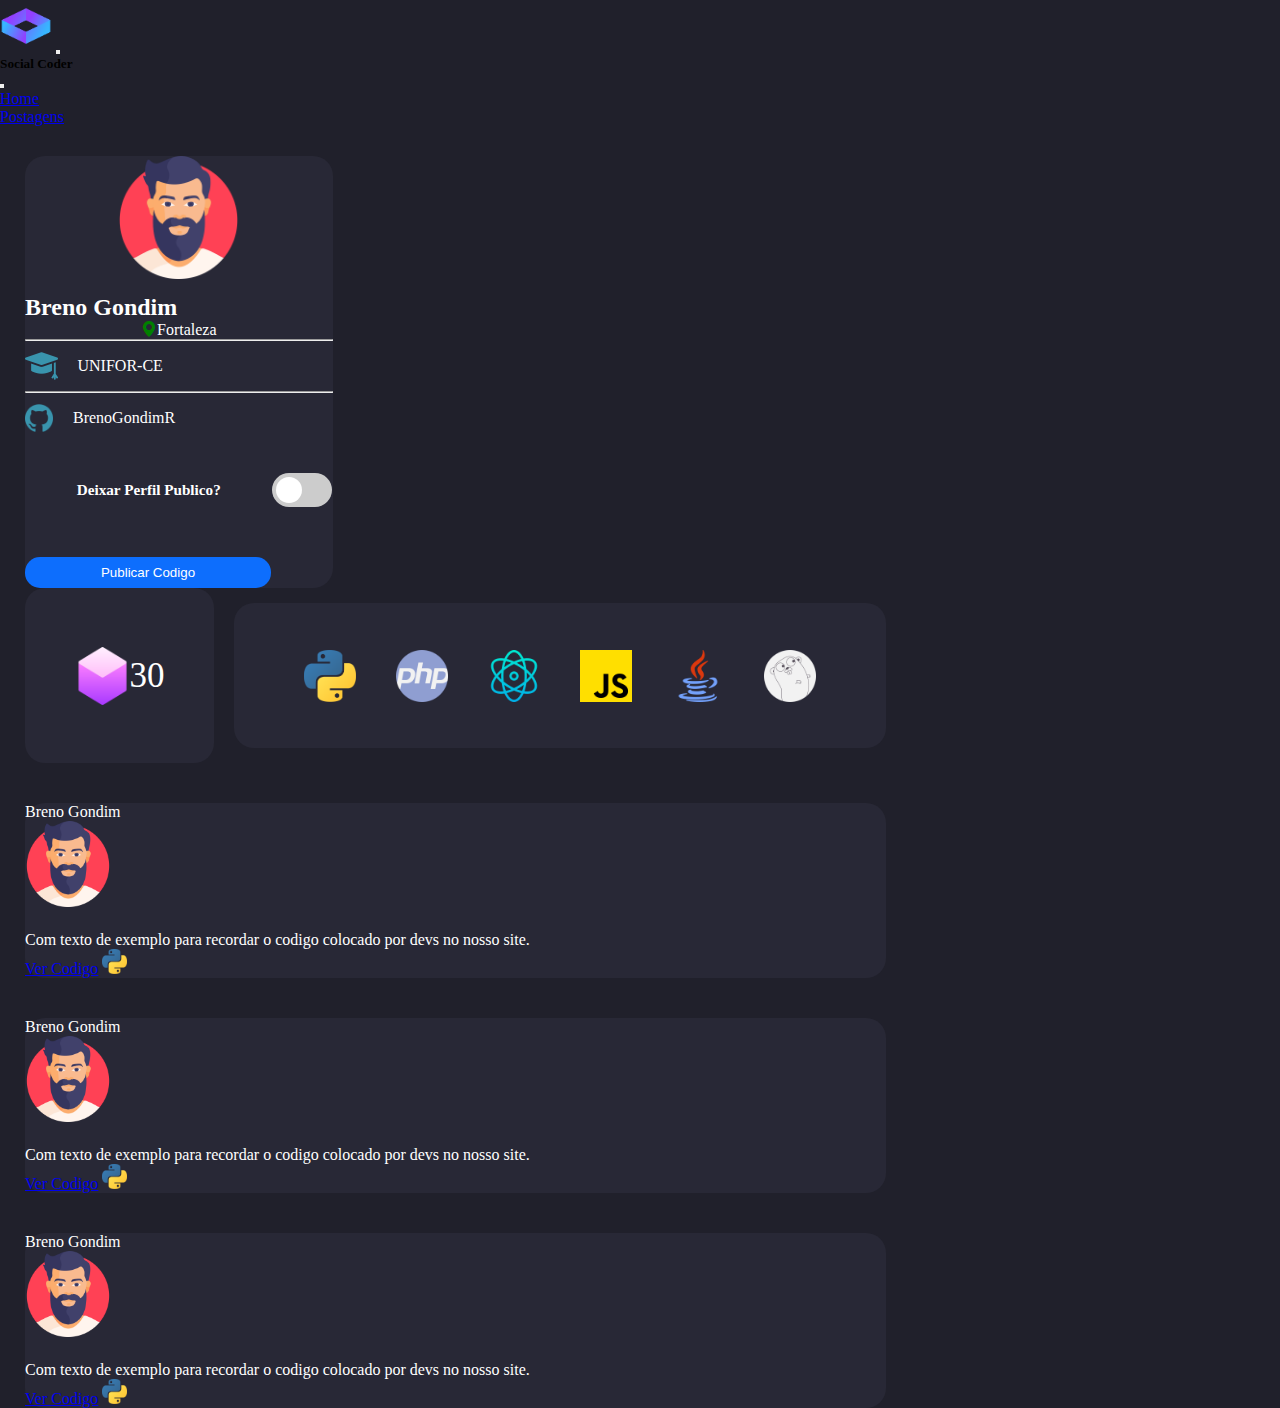
<file: index.html>
<!DOCTYPE html>
<html lang="pt-br">

<head>
    <meta charset="UTF-8" />
    <meta http-equiv="X-UA-Compatible" content="IE=edge" />
    <meta name="viewport" content="width=device-width, initial-scale=1.0" />
    <!-- Latest compiled and minified CSS -->
    <link href="https://cdn.jsdelivr.net/npm/bootstrap@5.2.2/dist/css/bootstrap.min.css" rel="stylesheet"
        integrity="sha384-Zenh87qX5JnK2Jl0vWa8Ck2rdkQ2Bzep5IDxbcnCeuOxjzrPF/et3URy9Bv1WTRi" crossorigin="anonymous">
    <!-- Icons Bootstrap -->
    <link rel="stylesheet" href="https://cdn.jsdelivr.net/npm/bootstrap-icons@1.9.1/font/bootstrap-icons.css">
    <link rel="stylesheet" href="./Assets/style.css" />
    <script src="./Scripts/main.js"></script>
    <title>Social Coder</title>
</head>

<body>

    <!-- Nav Bar De Interação -->
    <nav class="navbar navbar-dark ">
        <div class="container-fluid">
            <img class="img-fluid" src="./Images/logo.png" alt="Logo SocialCoder">
            <button class="navbar-toggler" type="button" data-bs-toggle="offcanvas"
                data-bs-target="#offcanvasDarkNavbar" aria-controls="offcanvasDarkNavbar">
                <span class="navbar-toggler-icon"></span>
            </button>
            <div class="offcanvas offcanvas-end text-bg-dark" tabindex="-1" id="offcanvasDarkNavbar"
                aria-labelledby="offcanvasDarkNavbarLabel">
                <div class="offcanvas-header">
                    <h5 class="offcanvas-title" id="offcanvasDarkNavbarLabel">Social Coder</h5>
                    <button type="button" class="btn-close btn-close-white" data-bs-dismiss="offcanvas"
                        aria-label="Close"></button>
                </div>
                <div class="offcanvas-body">
                    <ul class="navbar-nav justify-content-end flex-grow-1 pe-3">
                        <li class="nav-item">
                            <a class="nav-link active" aria-current="page" href="#">Home</a>
                        </li>
                        <li class="nav-item">
                            <a class="nav-link" href="#">Postagens</a>
                        </li>
                    </ul>
                </div>
            </div>
        </div>
    </nav>
    <section class="container_principal">
        <!-- Container Com Perfil E Feed. -->
        <div class="container text-center">
            <div class="row">
                <div class="col-5 perfil">
                    <div class="container cima-perfil">
                        <img class="usuario-foto" src="./Images/man.png" alt="foto usuario">
                        <h1>Breno Gondim</h1>
                        <div class="localizacao">
                            <i class="bi bi-geo-alt-fill" style="font-size: 1rem; color:green;"></i>
                            <p>Fortaleza</p>
                        </div>
                    </div>
                    <hr>
                    <div class="container meio-perfil">
                        <img class="img-fluid logo_uni" alt="Logo Universidade" src="./Images/educacao.png">
                        <p2>UNIFOR-CE</p2>
                    </div>
                    <hr>
                    <div class="container baixo-perfil">
                        <img class="img-fluid logo_github" alt="Logo GitHub" src="./Images/github.png">
                        <p2>BrenoGondimR</p2>
                    </div>

                    <div class="container_edit">
                        <h5>Deixar Perfil Publico?</h5>
                        <label class="switch">
                            <input type="checkbox">
                            <span class="slider round"></span>
                        </label>
                    </div>
                    <button onclick="irParaPubli()" type="button" class="btn btn-primary button_post">Publicar Codigo</button>
                </div>

                <!-- Container Feed -->
                <div class="col-7 feed">
                    <div class="container repo-linguagens">
                        <div class="repositorios">
                            <img class="img-fluid repositorio_logo" src="./Images/hexagono.png" alt="repositorios">
                            <p>30</p>
                        </div>
                        <div class="linguagens">
                            <img class="img-fluid logo-ling" src="./Images/python.png" alt="repositorios">
                            <img class="img-fluid logo-ling" src="./Images/php (1).png" alt="repositorios">
                            <img class="img-fluid logo-ling" src="./Images/physics.png" alt="repositorios">
                            <img class="img-fluid logo-ling" src="./Images/js.png" alt="repositorios">
                            <img class="img-fluid logo-ling" src="./Images/java.png" alt="repositorios">
                            <img class="img-fluid logo-ling" src="./Images/go-lang.png" alt="repositorios">
                        </div>

                    </div>

                    <div class="card">
                        <div class="card-header">
                            Breno Gondim
                        </div>
                        <div class="card-body">
                            <img id="foto_card" src="./Images/man.png"></img>
                            <p class="card-text">Com texto de exemplo para recordar o codigo colocado por devs no nosso
                                site.</p>
                                <div class="tema_linguagen">
                                    <a href="#" class="btn btn-primary">Ver Codigo</a>
                                    <img id="img_tema" src="./Images/python.png" alt="linguagem image">
                                </div>
                        </div>
                    </div>

                    <div class="card">
                        <div class="card-header">
                            Breno Gondim
                        </div>
                        <div class="card-body">
                            <img id="foto_card" src="./Images/man.png"></img>
                            <p class="card-text">Com texto de exemplo para recordar o codigo colocado por devs no nosso
                                site.</p>
                                <div class="tema_linguagen">
                                    <a href="#" class="btn btn-primary">Ver Codigo</a>
                                    <img id="img_tema" src="./Images/python.png" alt="linguagem image">
                                </div>
                        </div>
                    </div>

                    <div class="card">
                        <div class="card-header">
                            Breno Gondim
                        </div>
                        <div class="card-body">
                            <img id="foto_card" src="./Images/man.png"></img>
                            <p class="card-text">Com texto de exemplo para recordar o codigo colocado por devs no nosso
                                site.</p>
                            <div class="tema_linguagen">
                                <a href="#" class="btn btn-primary">Ver Codigo</a>
                                <img id="img_tema" src="./Images/python.png" alt="linguagem image">
                            </div>

                        </div>
                    </div>
                </div>
                <!-- Container Postagens Usuarios -->
                <div class="container postagens">

                </div>
            </div>
        </div>
        </div>
    </section>

</body>


<!-- Latest compiled and minified JavaScript -->
<script src="https://cdn.jsdelivr.net/npm/bootstrap@5.2.2/dist/js/bootstrap.bundle.min.js"
    integrity="sha384-OERcA2EqjJCMA+/3y+gxIOqMEjwtxJY7qPCqsdltbNJuaOe923+mo//f6V8Qbsw3"
    crossorigin="anonymous"></script>

</html>
</file>
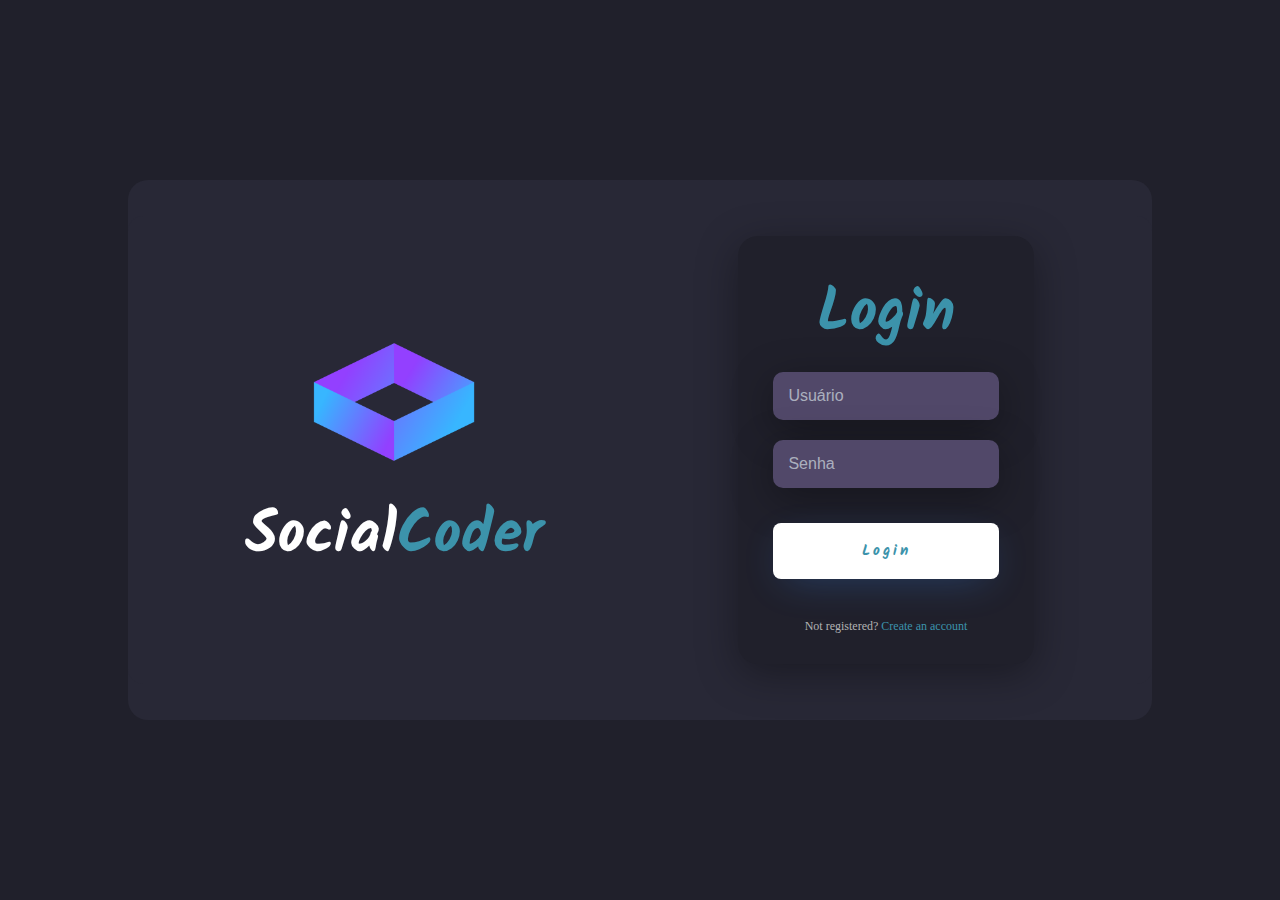
<file: login.html>
<!DOCTYPE html>
<html lang="en">

<head>
    <meta charset="UTF-8">
    <meta http-equiv="X-UA-Compatible" content="IE=edge">
    <meta name="viewport" content="width=device-width, initial-scale=1.0">
    <link rel="stylesheet" href="./Assets/signin.css">
    <title>Login</title>
</head>

<script src="./Scripts/main.js"></script>
<body>
    <div class="container_widget">
        <form >
            <div class="main-login">
                <div class="left-login">
                    <img src="./Images/logo.png" alt="" class="image-login">
                    <div class="nome">
                        <h1>Social</h1>
                        <h2>Coder</h2>
                    </div>
                </div>
                <div class="rigth-login">
                    <div class="card-login">
                        <h1>Login</h1>
                        <div class="textfield">
                            <input type="text" name="usuario" placeholder="Usuário">
                        </div>
                        <div class="textfield">
                            <input type="password" name="senha" placeholder="Senha">
                        </div>
                        <button onclick="irParaFeed()" type="button" class="btn-login">Login</button>
                        <p class="message">Not registered? <a href="#">Create an account</a></p>
                    </div>
                </div>
            </div>
        </form>
    </div>
</body>

</html>
</file>
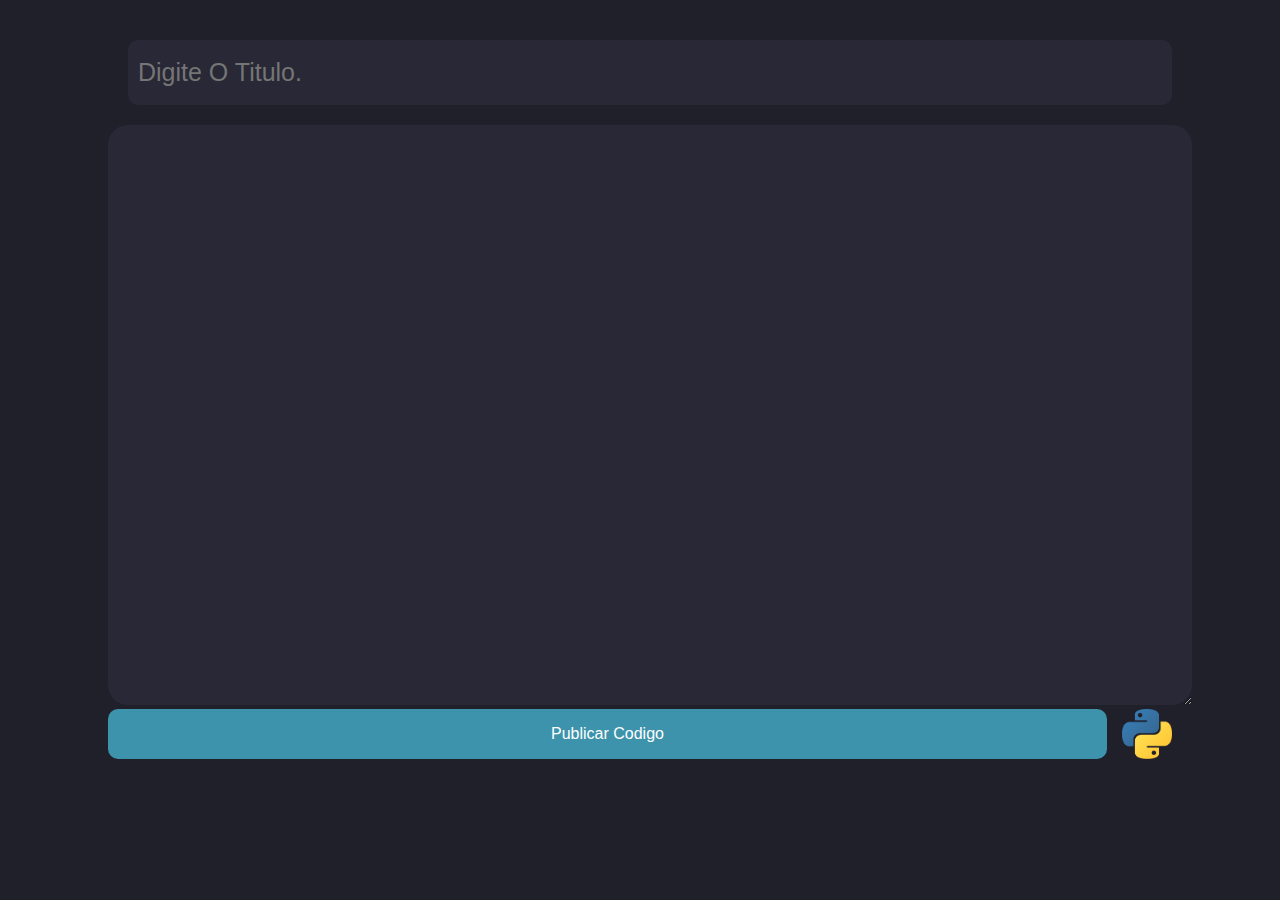
<file: post.html>
<!DOCTYPE html>
<html lang="en">
<head>
    <meta charset="UTF-8">
    <meta http-equiv="X-UA-Compatible" content="IE=edge">
    <meta name="viewport" content="width=device-width, initial-scale=1.0">
    <link rel="stylesheet" href="./Assets/post.css">
    <title>Postagem</title>
    <script src="./Scripts/main.js"></script>
</head>
<body>
    <div class="container_principal">
        <div class="container_form">
            <form>
                <div class="container_cima">
                    <input type="email" class="form-control" id="exampleFormControlInput1" placeholder="Digite O Titulo.">
                </div>
    
                <div class="container_baixo">
                    <textarea class="form-control" id="exampleFormControlTextarea1" rows="3" ></textarea>     
                </div>
                <div class="container_opcoes">
                    <button onclick="irParaFeed()"  class="button_post" type="button">Publicar Codigo</button>
                    <img src="./Images/python.png" id="img_tema" alt="tema-linguagem">
                </div>
            </form>
        </div>

    </div>
</body>
</html>
</file>
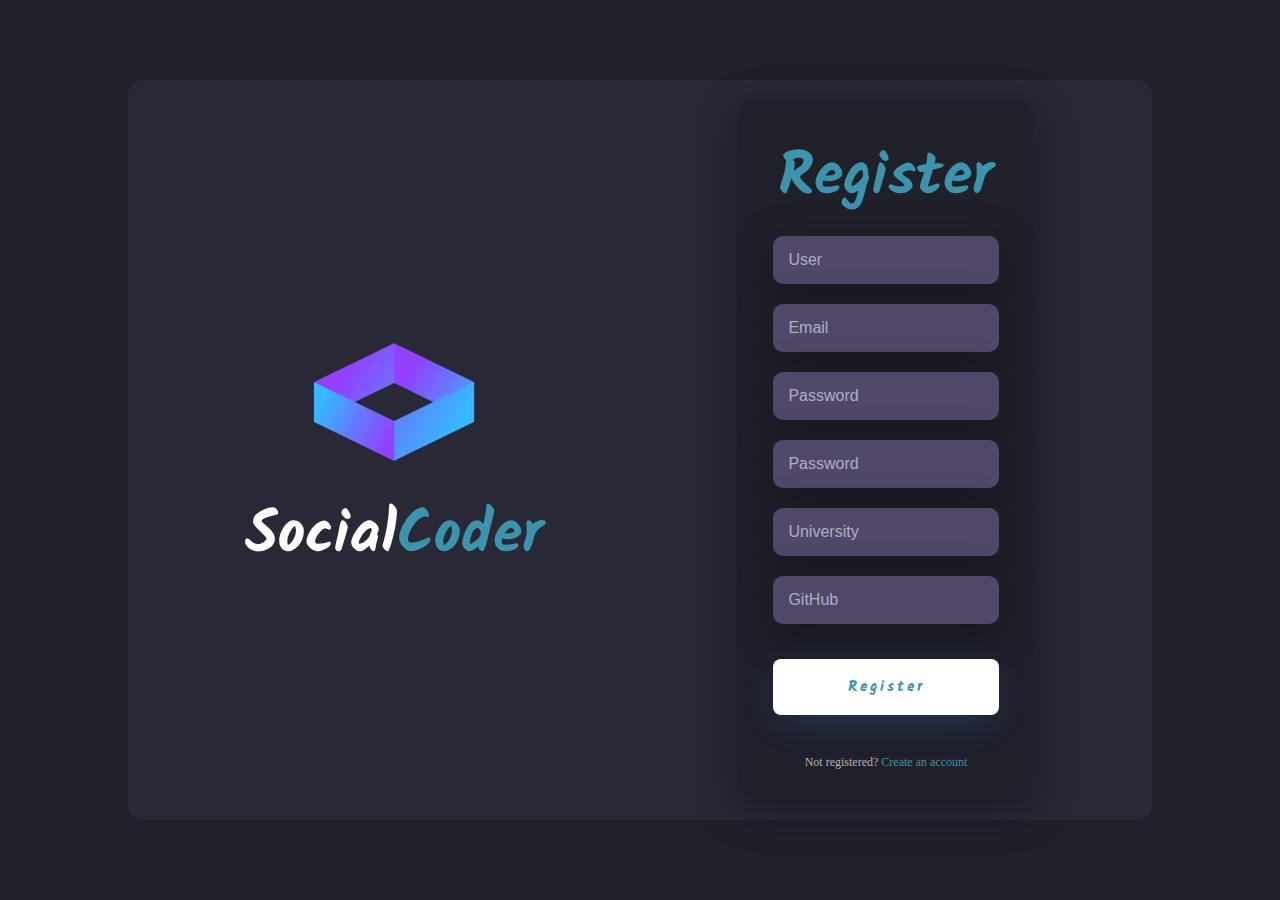
<file: registro.html>
<!DOCTYPE html>
<html lang="en">

<head>
    <meta charset="UTF-8">
    <meta http-equiv="X-UA-Compatible" content="IE=edge">
    <meta name="viewport" content="width=device-width, initial-scale=1.0">
    <link rel="stylesheet" href="./Assets/signin.css">
    <title>Registro</title>
</head>

<script src="./Scripts/main.js"></script>
<body>
    <div class="container_widget">
        <form >
            <div class="main-login">
                <div class="left-login">
                    <img src="./Images/logo.png" alt="" class="image-login">
                    <div class="nome">
                        <h1>Social</h1>
                        <h2>Coder</h2>
                    </div>
                </div>
                <div class="rigth-login">
                    <div class="card-login">
                        <h1>Register</h1>
                        <div class="textfield">
                            <input type="text" name="usuario" placeholder="User">
                        </div>
                        <div class="textfield">
                            <input type="text" name="email" placeholder="Email">
                        </div>
                        <div class="textfield">
                            <input type="password" name="senha" placeholder="Password">
                        </div>
                        <div class="textfield">
                            <input type="password" name="senha" placeholder="Password">
                        </div>
                        <div class="textfield">
                            <input type="password" name="uni" placeholder="University">
                        </div>
                        <div class="textfield">
                            <input type="password" name="github" placeholder="GitHub">
                        </div>

                        <button onclick="irParaFeed()" type="button" class="btn-login">Register</button>
                        <p class="message">Not registered? <a href="#">Create an account</a></p>
                    </div>
                </div>
            </div>
        </form>
    </div>
</body>

</html>
</file>
<file: Assets/style.css>
* {
    margin: 0;
    padding: 0;
}

body{
    background-color: #20202B;
}

.container-fluid-display-flex {
    display: flex;
    justify-content: space-between;
}

.img-fluid {
    max-width: 55px;
    width: auto;
    height: 52px;
}

.perfil{
    border-radius: 20px;
    background-color: #282836;

}

.feed{
    border-radius: 10px;
    display: grid;

}

.row{
    gap: 1rem;
    margin: auto;
}

.col-7{
    width: 70%;
    height: 100%;
}

.col-5{
    width: 25%;
    height: 100%;
}

.repo-linguagens{
    width: 100%;
    display: flex;
    align-items: center;

}
#img_tema{
    max-width: 25px;
}

.repositorios {
    height: 145px;
    align-items: center;
    display: flex;
    font-size: 35px;
    color: white;
    text-align: center;
    background-color: #282836;
    border-radius: 20px;
    width: 20%;
    justify-content: center;
    display: flex;
    flex-wrap: wrap;
    margin-right: 20px;
    padding: 15px;
}

.card{
    background-color: #282836;
    border-radius: 20px;
    margin-top: 40px;
    width: 100%;
    color: white;
}


.card-header{

}

.repositorios > p{
    margin-bottom: 0px;

}

.button_post{
    border-radius: 15px;
    padding: 8px;
    margin: auto;
    margin-top: 50px;
    outline: none;
    border: none;
    width: 80%;
    background-color: #0D6EFD;
    color: white;
}

.logo-ling {
    margin-left: 20px;
    margin-right: 20px;
    height: 52px;
    cursor: pointer;
}

.logo-ling:hover{
    padding: 10px;
    background-color: white;
    opacity: 1;
    border-radius: 20px;
}

.linguagens {
    display: flex;
    flex-wrap: wrap;
    background-color: #282836;
    border-radius: 20px;
    height: 145px;
    align-items: center;
    width: 82%;

    justify-content: center;
}

.localizacao {
    display: flex;
    justify-content: center;
}

.cima-perfil {
    margin-top: 30px;
    color: white;
    display: grid;
}

.cima-perfil >h1{
    font-size: 1.5rem;
    margin-top: 15px;
}

.usuario-foto{
    width: 40%;
    margin: auto
}

.container_principal{
    margin: 0px 25px 0px 25px;
}

.meio-perfil{
    height: 50px;
    color: white;
    display: flex;
    margin: auto;
}

p2{
    margin: auto 0px;
    margin-left: 20px;
}

.baixo-perfil{
    height: 50px;
    color: white;
    display: flex;
}

.repositorio_logo{
    width: 60%;
    height: 40%;
}

.perfil > hr{
    color: white;
    border-radius: 10px;
}

.logo_uni{
    max-width: 70px;
    height: 65%;
    margin: auto 0px;
}

.logo_github{
    max-width: 70px;
    height: 56%;
    margin: auto 0px;
}

#foto_card{
    max-width: 10%;
    margin: auto 0px 20px auto;
}

@media (min-width: 340px) and (max-width: 991px)  {
    .usuario-foto{
        width: 26%;
        margin: auto;
    }

    .col-5{
        width: 60%;
        height: 50%;
        margin: auto;
    }

    .col-7{
        width: 100%;
        height: 100%;
    }

    .logo-ling{
        height: 43px;
    }
  }



@media (min-width: 345px) and (max-width: 772px)  {
    .usuario-foto{
        width: 26%;
        margin: auto;
    }

    .col-5{
        width: 100%;
    }

    .repositorios{
        width: 25%;
    }
  }


  @media (max-width: 442px)  {
    .repositorios{
        margin: auto;
        width: 36%;
        display: none;
    }

    .repo-linguagens{
        flex-wrap: wrap;
        margin-top: 15px;
    }

    .linguagens{
        width: 100%;
        padding: 6px;
    }
  }




  .switch {
    position: relative;
    display: inline-block;
    width: 60px;
    height: 34px;
  }
  
  /* Hide default HTML checkbox */
  .switch input {
    opacity: 0;
    width: 0;
    height: 0;
  }
  
  /* The slider */
  .slider {
    position: absolute;
    cursor: pointer;
    top: 0;
    left: 0;
    right: 0;
    bottom: 0;
    background-color: #ccc;
    -webkit-transition: .4s;
    transition: .4s;
  }
  
  .slider:before {
    position: absolute;
    content: "";
    height: 26px;
    width: 26px;
    left: 4px;
    bottom: 4px;
    background-color: white;
    -webkit-transition: .4s;
    transition: .4s;
  }
  
  input:checked + .slider {
    background-color: #2196F3;
  }
  
  input:focus + .slider {
    box-shadow: 0 0 1px #2196F3;
  }
  
  input:checked + .slider:before {
    -webkit-transform: translateX(26px);
    -ms-transform: translateX(26px);
    transform: translateX(26px);
  }
  
  /* Rounded sliders */
  .slider.round {
    border-radius: 34px;
  }
  
  .slider.round:before {
    border-radius: 50%;
  }

  .container_edit{
    display: flex;
    color: white;
    margin-top: 30px;
  }

  .container_edit >h5{
    font-size: 95%;
    margin: auto;
  }
</file>
<file: Assets/signin.css>
@import url('https://fonts.googleapis.com/css2?family=Kalam&family=Montserrat:ital,wght@0,300;1,200&family=Poppins:wght@400;500;600&display=swap');

@import url('https://fonts.googleapis.com/css2?family=Noto+Sans:wght@400;700&display=swap');

body {
  display: flex;
  background-color: #20202B;
  height: 100vh;
  margin: 0px;
}

body * {
  box-sizing: border-box;
}

.main-login {
  width: 100%;
  background-color: #282836;
  display: flex;
  justify-content: center;
  align-items: center;
  border-radius: 15px;
  padding: 20px;
}


.left-login {
  width: 50%;
  height: 100%;
  display: flex;
  justify-content: center;
  align-items: center;
  flex-direction: column;
}

.left-login h1,
h2 {
  font-size: 60px;
}

.image-login {
  width: 35%;
}

.rigth-login {
  width: 50%;
  height: 100%;
  display: flex;
  justify-content: center;
  align-items: center;
}

.card-login {
  width: 60%;
  display: flex;
  justify-content: center;
  align-items: center;
  flex-direction: column;
  padding: 30px 35px;
  background: #20202B;
  border-radius: 20px;
  box-shadow: 0px 10px 40px #00000056;
}

.card-login>h1 {
  color: #3C93AB;
  font-weight: 800;
  font-family: 'Kalam', cursive;
  margin: 0;
  font-size: 60px;
}

.textfield {
  width: 100%;
  display: flex;
  justify-content: center;
  flex-direction: column;
  align-items: flex-start;
  margin: 10px 0;
}

.textfield>input {
  width: 100%;
  border: none;
  border-radius: 10px;
  padding: 15px;
  background: #514869;
  color: #f0ffffde;
  font-size: 12pt;
  box-shadow: 0px 10px 40px #00000056;
  outline: none;
  box-sizing: border-box;
}

.textfield>label {
  color: #f0ffffde;
  margin-bottom: 10px;
}

.textfield>input::placeholder {
  color: #f0ffff94;
}

.btn-login {
  width: 100%;
  padding: 16px 0;
  margin: 25px auto;
  border: none;
  border-radius: 8px;
  outline: none;
  font-weight: 800;
  font-size: 15px;
  letter-spacing: 3px;
  background: white;
  cursor: pointer;
  box-shadow: 0px 10px 40px -12px #378eff52;
  font-family: 'Kalam', cursive;
  color: #3C93AB;
}

.container_widget {
  width: 100%;
  margin: auto 30px auto 30px;
  display: flex;
  background-color: #282836;
  border-radius: 20px;
  height: 60%;
  max-width: 80%;
  justify-content: space-between;
  margin: auto;
  justify-content: center;
  align-items: center;
}

.nome h1,
h2 {
  font-family: 'Kalam', cursive;
  margin: 0px;
}

.nome h1 {
  color: white;
}

.nome h2 {
  color: #3C93AB;
}

.nome {
  display: flex;
  text-align: center;
}

.card-login >a{
  text-decoration: none;
  outline: none;
}

.message {
  margin: 15px 0 0;
  color: #b3b3b3;
  font-size: 12px;
}
.message a {
  color: #3C93AB;
  text-decoration: none;
}

.button_link{
  width: 100%;
}




@media only screen and (max-width:950px) {
  .card-login {
    width: 85%;
  }
}

@media only screen and (max-width:600px) {
  .main-login {
    flex-direction: column;
  }

  .left-login>h1 {
    display: none;
  }

  .left-login {
    width: 100%;
    height: auto;
  }

  .rigth-login {
    width: 100%;
    height: auto;
  }

  .image-login {
    width: 50%;
  }

  .card-login {
    width: 90%;
  }
}
</file>
<file: Assets/post.css>
* {
    margin: 0;
    padding: 0;
}

body {
    background-color: #20202B;
    height: 100%;
}

.container_principal {
    width: 100%;
    height: 100%;
    justify-content: center;
    display: flex;
    text-align: center;
    margin: auto;
}

.container_form {

    width: 100%;
    height: 100%;
    justify-content: center;
    align-items: center;
    display: flex;
    width: 100vw;
    padding: 20px;
}

.container_cima {
    width: 80vw;
    padding: 20px;
}


.container_baixo {}

.form-label {}

.form-control {
    width: 100%;
    height: 45px;
    border-radius: 10px;
    background-color: #282836;
    border: none;
    padding: 10px;
    font-size: 25px;
}


.container_baixo>textarea {
    height: 560px;
    border-radius: 20px;
    width: 100%;
    background-color: #282836;
}

#img_tema{
    max-width: 50px;
    margin-left: 15px;
}

.container_opcoes{
    display: flex;
    justify-content: center;
}

.button_post{
    width: 100%;
    border: none;
    border-radius: 10px;
    font-size: 16px;
    outline: none;
    padding: 10px;
    background-color: #3C93AB;
    color: white;
    cursor: pointer;
}
</file>
